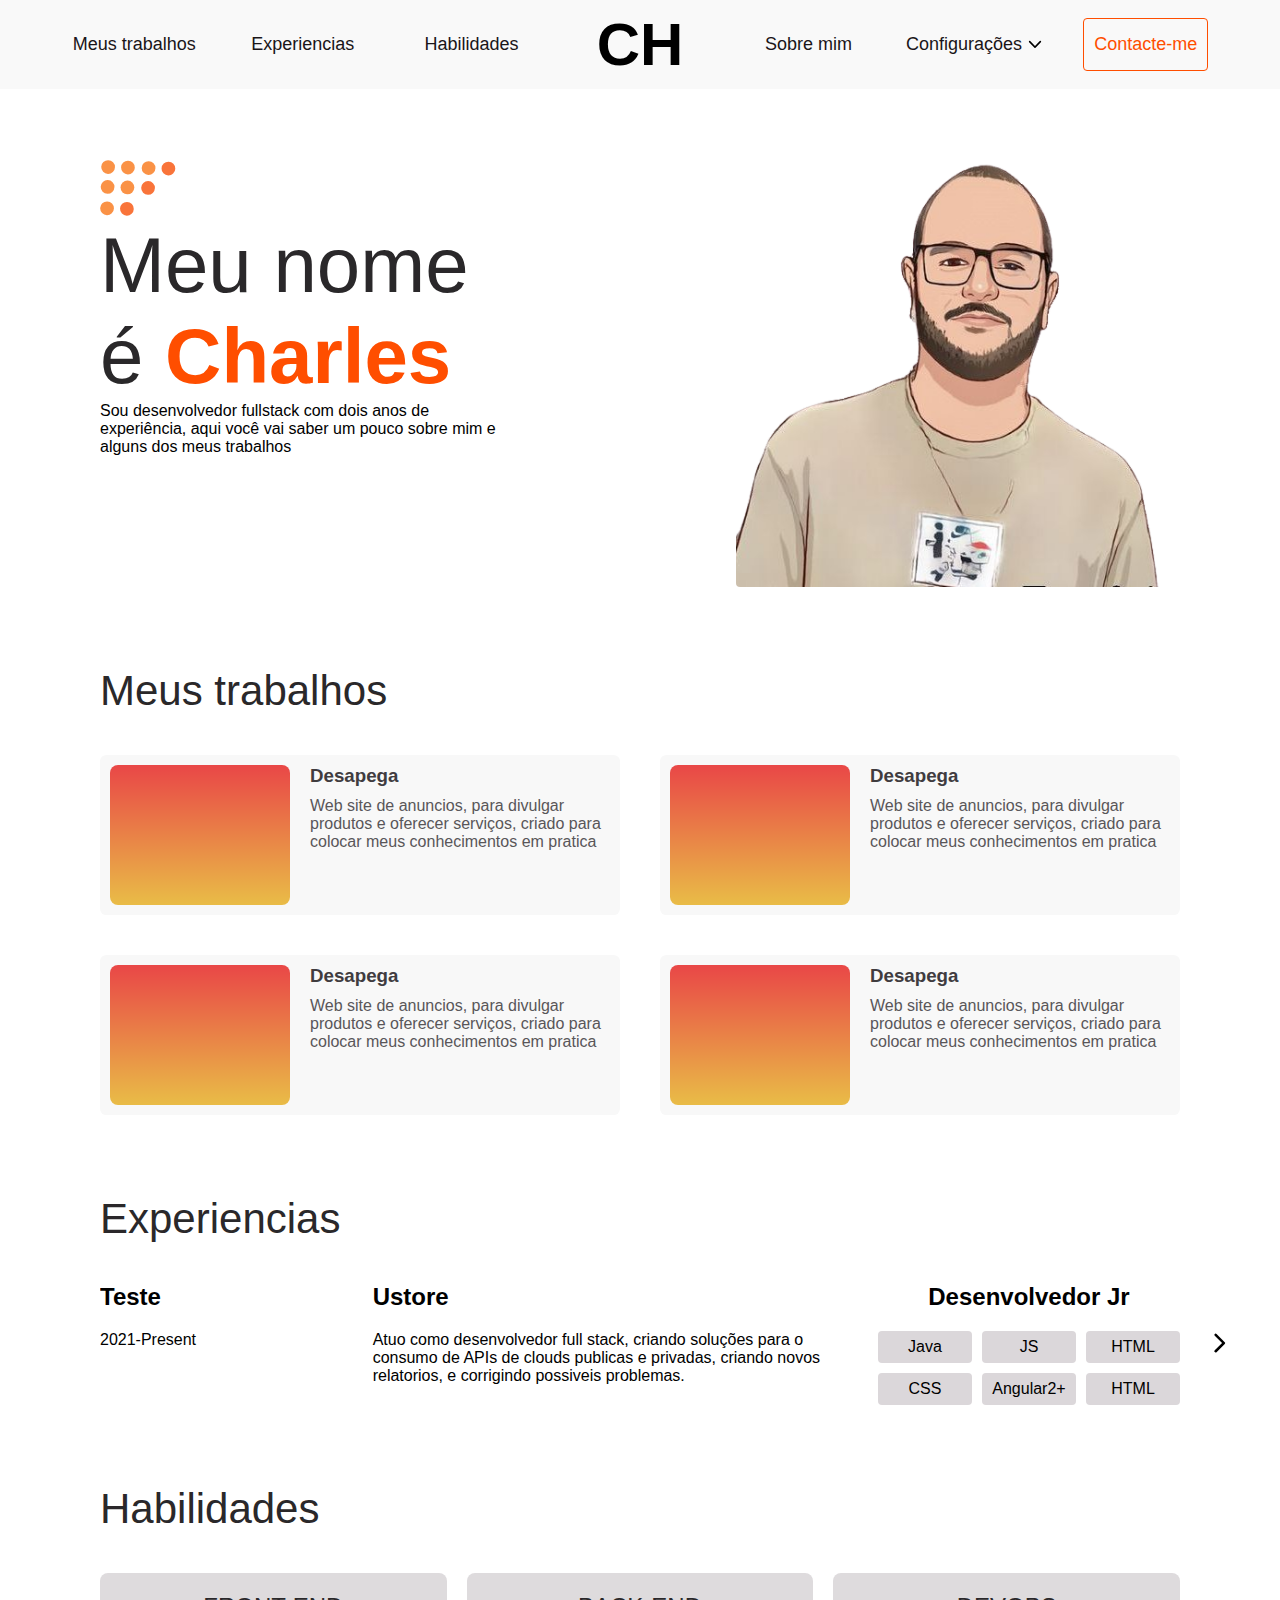
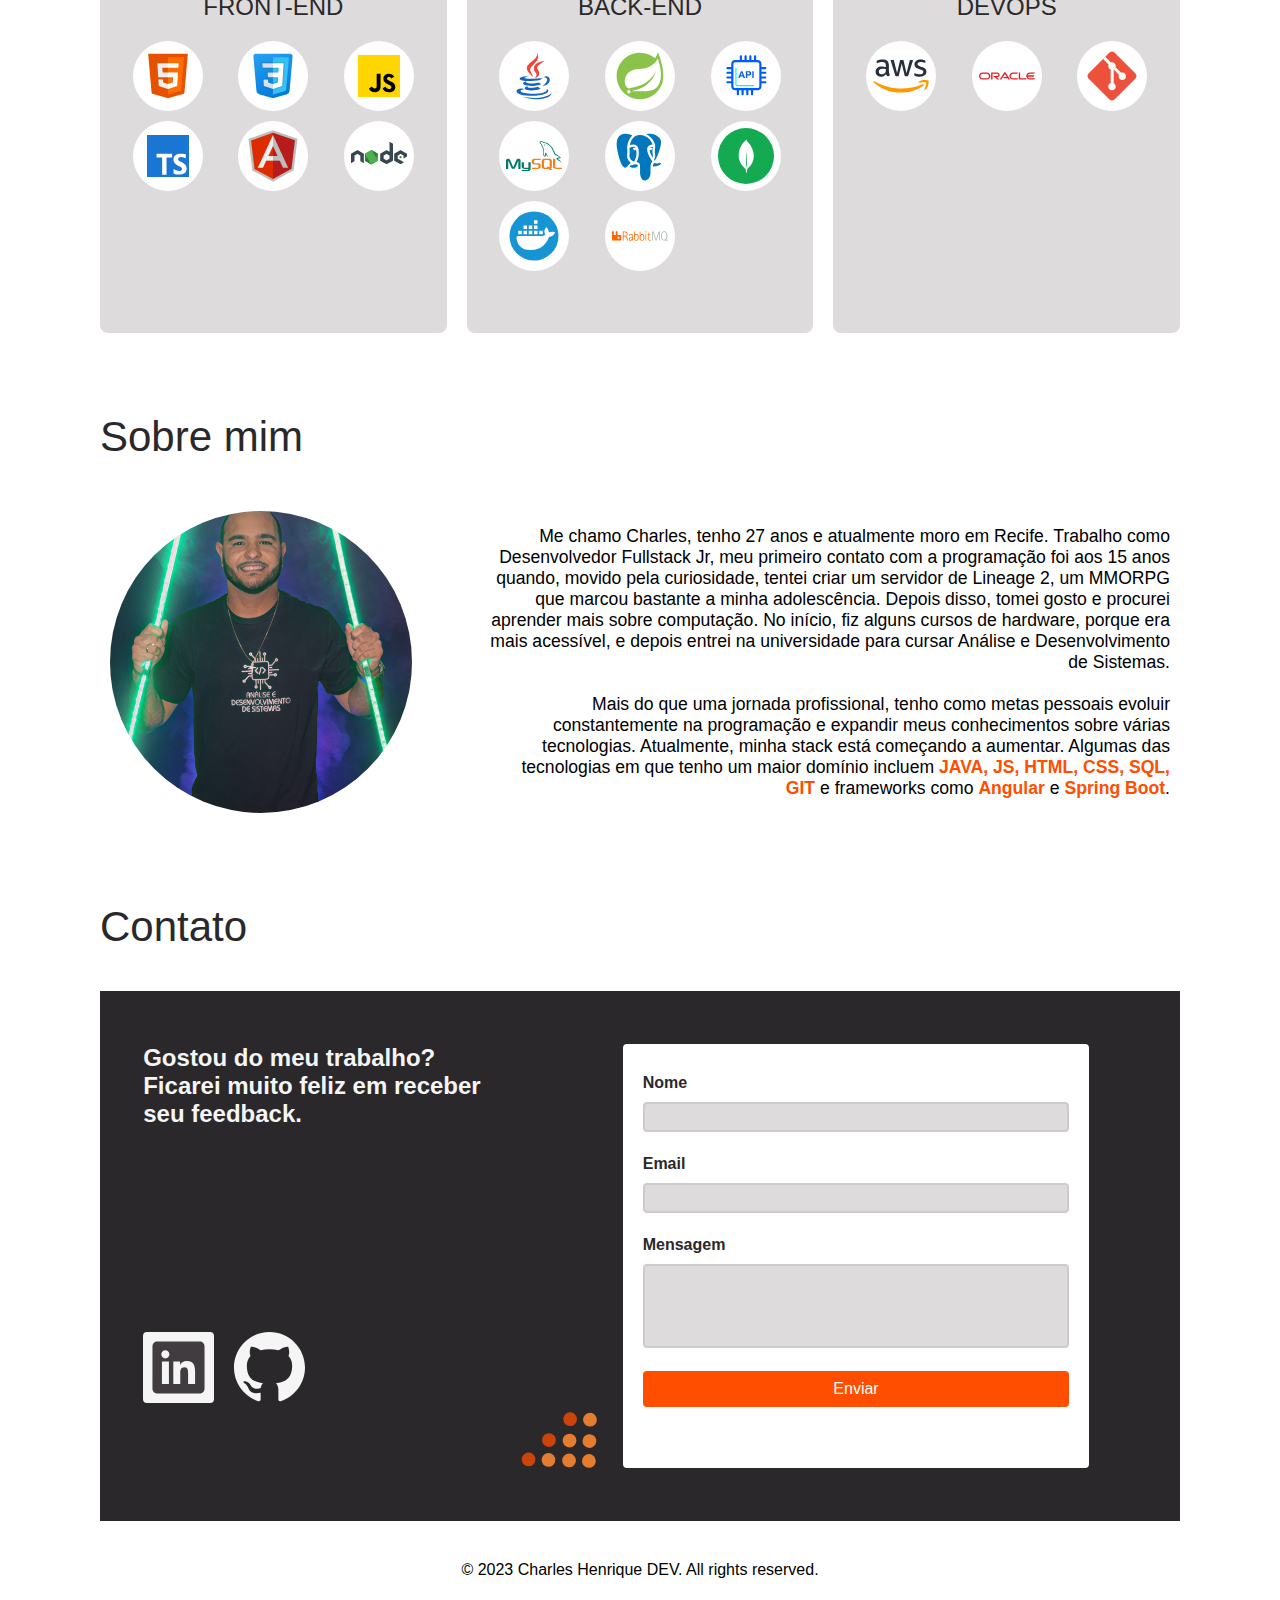
<file: index.html>
<!DOCTYPE html>
<html lang="en">

<head>
    <meta charset="UTF-8">
    <meta name="viewport" content="width=device-width, initial-scale=1.0">
    <title>Document</title>
    <link rel="stylesheet" href="./css/style.css">
    <script src="./js/script.js" defer></script>
</head>


<body>
    <!--Header page and menu-->
    <header>
        <div class="menu">
            <ul>
                <li class="decoration-line" onclick="selectedMenu()">
                    <a href="#section-works">Meus trabalhos</a>
                </li>
                <li class="decoration-line"  onclick="selectedMenu()">
                    <a href="#experiences">Experiencias</a>
                </li>
                <li class="decoration-line"  onclick="selectedMenu()">
                    <a href="#skills">Habilidades</a>
                </li>
                <li>
                    <a href="">CH</a>
                </li>
                <li class="decoration-line"  onclick="selectedMenu()">
                    <a href="#about-me">Sobre mim</a>
                </li>
                <li class="decoration-line"  onclick="selectedMenu()">
                    <a href="">Configurações <img src="./icons/down.svg" alt=""></a>
                </li>
                <li>
                    <div class="btn-contact btn1">
                        <a href="#contact">Contacte-me</a>
                    </div>
                </li>
            </ul>
        </div>
    </header>

    <!--Main page-->
    <main class="content">
        <!--Page Description-->
        <section class="page-description">
            <div class="title">
                <h1>Meu nome é <h1>Charles</h1>
                </h1>
                <p>Sou desenvolvedor fullstack com dois anos de experiência, aqui você vai saber um pouco sobre mim e
                    alguns dos meus trabalhos</p>
            </div>
            <div class="image">
                <img src="./img/my-photo.png" alt="">
            </div>
        </section>

        <!--My works-->
        <section class="grid-works" id="section-works">
            <div class="title-sections">
                <h2>Meus trabalhos</h2>
            </div>
            <div class="works-item" onclick="openModal()">
                <div class="image">
                    <!-- <img src="" alt=""> -->
                </div>
                <div class="description">
                    <h3>Desapega</h3>
                    <p>Web site de anuncios, para divulgar produtos e oferecer serviços, criado para colocar meus
                        conhecimentos em pratica</p>
                </div>
            </div>
            <div class="works-item" onclick="openModal()">
                <div class="image">
                    <!-- <img src="" alt=""> -->
                </div>
                <div class="description">
                    <h3>Desapega</h3>
                    <p>Web site de anuncios, para divulgar produtos e oferecer serviços, criado para colocar meus
                        conhecimentos em pratica</p>
                </div>
            </div>
            <div class="works-item" onclick="openModal()">
                <div class="image">
                    <!-- <img src="" alt=""> -->
                </div>
                <div class="description">
                    <h3>Desapega</h3>
                    <p>Web site de anuncios, para divulgar produtos e oferecer serviços, criado para colocar meus
                        conhecimentos em pratica</p>
                </div>
            </div>
            <div class="works-item" onclick="openModal()">
                <div class="image">
                    <!-- <img src="" alt=""> -->
                </div>
                <div class="description">
                    <h3>Desapega</h3>
                    <p>Web site de anuncios, para divulgar produtos e oferecer serviços, criado para colocar meus
                        conhecimentos em pratica</p>
                </div>
            </div>
        </section>

        <!--My Experiences-->
        <section class="grid-experiences" id="experiences">
            <div class="title-sections">
                <h2>Experiencias</h2>
            </div>
            <div class="carousel">
                <div class="return" id="prevBtn">
                    <a><img class="return-icon" src="./icons/down.svg" alt=""></a>
                </div>
                <div class="next" id="nextBtn">
                    <a><img class="next-icon" src="./icons/down.svg" alt=""></a>
                </div>
            
                <div class="cr">
                    <div class="experiences">
                        <div class="experiences-type">
                            <div>
                                <h2>Teste</h2>
                            </div>
                            <div>
                                <p>2021-Present</p>
                            </div>
                        </div>
                        <div class="experiences-description">
                            <div>
                                <h2>Ustore</h2>
                            </div>
                            <div>
                                <p>Atuo como desenvolvedor full stack, criando soluções para o consumo de APIs de clouds publicas e privadas, criando novos relatorios, e corrigindo possiveis problemas.</p>
                            </div>
                        </div>
                        <div class="experiences-tecnology">
                            <div>
                                <h2>Desenvolvedor Jr</h2>
                            </div>
                            <div class="buttons-tecnology">
                                <div>
                                    <span>Java</span>
                                </div>
                                <div>
                                    <span>JS</span>
                                </div>
                                <div>
                                    <span>HTML</span>
                                </div>
                                <div>
                                    <span>CSS</span>
                                </div>
                                <div>
                                    <span>Angular2+</span>
                                </div>
                                <div>
                                    <span>HTML</span>
                                </div>
                            </div>
                        </div>
                    </div>
                    <div class="experiences">
                        <div class="experiences-type">
                            <div>
                                <h2>Test2</h2>
                            </div>
                            <div>
                                <p>2021-Present</p>
                            </div>
                        </div>
                        <div class="experiences-description">
                            <div>
                                <h2>Ustore</h2>
                            </div>
                            <div>
                                <p>Atuo como desenvolvedor full stack, criando soluções para o consumo de APIs de clouds publicas e privadas, criando novos relatorios, e corrigindo possiveis problemas.</p>
                            </div>
                        </div>
                        <div class="experiences-tecnology">
                            <div>
                                <h2>Desenvolvedor Jr 3</h2>
                            </div>
                            <div class="buttons-tecnology">
                                <div>
                                    <span>Java</span>
                                </div>
                                <div>
                                    <span>JS</span>
                                </div>
                                <div>
                                    <span>HTML</span>
                                </div>
                                <div>
                                    <span>CSS</span>
                                </div>
                                <div>
                                    <span>Angular2+</span>
                                </div>
                                <div>
                                    <span>HTML</span>
                                </div>
                            </div>
                        </div>
                    </div>
                    <div class="experiences">
                        <div class="experiences-type">
                            <div>
                                <h2>Test3</h2>
                            </div>
                            <div>
                                <p>2021-Present</p>
                            </div>
                        </div>
                        <div class="experiences-description">
                            <div>
                                <h2>Ustore</h2>
                            </div>
                            <div>
                                <p>Atuo como desenvolvedor full stack, criando soluções para o consumo de APIs de clouds publicas e privadas, criando novos relatorios, e corrigindo possiveis problemas.</p>
                            </div>
                        </div>
                        <div class="experiences-tecnology">
                            <div>
                                <h2>Desenvolvedor Jr 3</h2>
                            </div>
                            <div class="buttons-tecnology">
                                <div>
                                    <span>Java</span>
                                </div>
                                <div>
                                    <span>JS</span>
                                </div>
                                <div>
                                    <span>HTML</span>
                                </div>
                                <div>
                                    <span>CSS</span>
                                </div>
                                <div>
                                    <span>Angular2+</span>
                                </div>
                                <div>
                                    <span>HTML</span>
                                </div>
                            </div>
                        </div>
                    </div>
                    <div class="experiences">
                        <div class="experiences-type">
                            <div>
                                <h2>Test4</h2>
                            </div>
                            <div>
                                <p>2021-Present</p>
                            </div>
                        </div>
                        <div class="experiences-description">
                            <div>
                                <h2>Ustore</h2>
                            </div>
                            <div>
                                <p>Atuo como desenvolvedor full stack, criando soluções para o consumo de APIs de clouds publicas e privadas, criando novos relatorios, e corrigindo possiveis problemas.</p>
                            </div>
                        </div>
                        <div class="experiences-tecnology">
                            <div>
                                <h2>Desenvolvedor Jr 3</h2>
                            </div>
                            <div class="buttons-tecnology">
                                <div>
                                    <span>Java</span>
                                </div>
                                <div>
                                    <span>JS</span>
                                </div>
                                <div>
                                    <span>HTML</span>
                                </div>
                                <div>
                                    <span>CSS</span>
                                </div>
                                <div>
                                    <span>Angular2+</span>
                                </div>
                                <div>
                                    <span>HTML</span>
                                </div>
                            </div>
                        </div>
                    </div>
                </div>
            </div>
        </section>

        <!--My skills-->
        <section class="grid-skills" id="skills">
            <div class="title-sections">
                <h2>Habilidades</h2>
            </div>
            <div class="card-skills">
                <div class="skill-item">
                    <div class="skill-title">
                        <h2>FRONT-END</h2>
                    </div>
                    <div class="stack-skill">
                        <div class="circle">
                            <img src="./icons/stack-front/html.svg" alt="HTML">
                        </div>
                        <div class="circle">
                            <img src="./icons/stack-front/css.svg" alt="CSS">
                        </div>
                        <div class="circle">
                            <img src="./icons/stack-front/js.svg" alt="JavaScript">
                        </div>
                        <div class="circle">
                            <img src="./icons/stack-front/typescript.svg" alt="TypeScript">
                        </div>
                        <div class="circle">
                            <img src="./icons/stack-front/angular.svg" alt="Angular">
                        </div>
                        <div class="circle">
                            <img src="./icons/stack-front/node.svg" alt="node">
                        </div>
                        
                    </div>
                </div>
                <div class="skill-item">
                    <div class="skill-title">
                        <h2>BACK-END</h2>
                    </div>
                    <div class="stack-skill">
                        <div class="circle">
                            <img src="./icons/stack-back-end/java.svg" alt="HTML">
                        </div>
                        <div class="circle">
                            <img src="./icons/stack-back-end/spring.svg" alt="SPRING">
                        </div>
                        <div class="circle">
                            <img src="./icons/stack-back-end/api.svg" alt="ApiRest">
                        </div>
                        <div class="circle">
                            <img src="./icons/stack-back-end/mysql.svg" alt="Mysql">
                        </div>
                        <div class="circle">
                            <img src="./icons/stack-back-end/pgsql.svg" alt="Pgsql">
                        </div>
                        <div class="circle">
                            <img src="./icons/stack-back-end/mongodb.svg" alt="Mongodb">
                        </div>
                        <div class="circle">
                            <img src="./icons/stack-back-end/docker.svg" alt="Docker">
                        </div>
                        <div class="circle">
                            <img src="./icons/stack-back-end/rabbit.svg" alt="Rabbit">
                        </div>
                        
                    </div>
                </div>
                <div class="skill-item">
                    <div class="skill-title">
                        <h2>DEVOPS</h2>
                    </div>
                    <div class="stack-skill">
                        <div class="circle">
                            <img src="./icons/stack-version/aws.svg" alt="node">
                        </div>
                        <div class="circle">
                            <img src="./icons/stack-version/oracle.svg" alt="node">
                        </div>
                        <div class="circle">
                            <img src="./icons/stack-version/git.svg" alt="node">
                        </div>
                    </div>
                </div>
            </div>
        </section>

        <!--About me-->
        <section class="grid-about-me" id="about-me">
            <div class="title-sections">
                <h2>Sobre mim</h2>
            </div>
            <div class="about-me-grid">
                <div class="card-my-image">
                    <div class="image">
                        <img src="./img/photo-about-me.jpg" alt="">
                    </div>
                </div>
                <div class="card-about-me">
                <p>Me chamo Charles, tenho 27 anos e atualmente moro em Recife. Trabalho como Desenvolvedor Fullstack Jr, meu primeiro contato com a programação foi aos 15 anos quando, movido pela curiosidade, tentei criar um servidor de Lineage 2, um MMORPG que marcou bastante a minha adolescência. Depois disso, tomei gosto e procurei aprender mais sobre computação.

               No início, fiz alguns cursos de hardware, porque era mais acessível, e depois entrei na universidade para cursar Análise e Desenvolvimento de Sistemas.</p>
                    <br>

                <p>Mais do que uma jornada profissional, tenho como metas pessoais evoluir constantemente na programação e expandir meus conhecimentos sobre várias tecnologias. Atualmente, minha stack está começando a aumentar. Algumas das tecnologias em que tenho um maior domínio incluem <span class="highlight">JAVA, JS, HTML, CSS, SQL, GIT</span> e frameworks como <span class="highlight">Angular</span> e <span class="highlight">Spring Boot</span>.</p>
                </div>
            </div>
        </section>

        <!--Contact me-->
        <section class="grid-contact" id="contact">
            <div class="title-sections">
                <h2>Contato</h2>
            </div>
            <div class="contact-card">
                <div class="contact-feedback">
                    <div class="title">
                        <h2>Gostou do meu trabalho? </h2>
                          <h2>Ficarei muito feliz em receber seu feedback.</h2>
                    </div>
                    <div class="icons">
                        <div>
                            <a href="https://www.linkedin.com/in/charles-henrique-5b432a143" target="_blank"><img src="./icons/linkedin.svg" alt=""></a>
                        </div>
                        <div>
                            <a href=""><img src="./icons/git.svg" alt=""></a>
                        </div>
                    </div>
                </div>
                <div class="form-content-card">
                    <div class="form-contact">
                        <div class="input-form">
                            <label for="">Nome</label>
                            <input type="text" name="" id="">
                        </div>
                        <div class="input-form">
                            <label for="">Email</label>
                            <input class="opa" type="text" name="" id="">
                        </div>
                        <div class="input-form">
                            <label for="">Mensagem</label>
                            <textarea id="mensagem" name="mensagem" rows="4" cols="50" required></textarea>
                        </div>
    
                        <div class="button-form">
                            <button>Enviar</button>
                        </div>
                    </div>
                </div>
            </div>
        </section>
    </main>

    <footer style="display: flex; align-items: center; justify-content: center; padding: 40px;">
        &copy; 2023 Charles Henrique DEV. All rights reserved.
    </footer>

    <!--Modal-->
    <div id="modal" class="modal">
        <div class="modal-content">
            <span class="close" onclick="closeModal()">&times;</span>
            <h2>Modal Title</h2>
            <p>Modal content goes here.</p>
        </div>
    </div>

    <div class="overlay"></div>
</body>

</html>
</file>
<file: css/style.css>
* {
  margin: 0;
  padding: 0;
  box-sizing: border-box;
  font-family: Rubik, sans-serif;
}

button{
  all: unset;
}

body {
  background: white;
}

:root {
  /*Reference colors*/
  --r1: #ff4e00;
  /* cor de referencia principal */

  /*Base colors*/
  --b1: #1a1518;
  --b2: #2a282a;
  --b3: #403c3f;
  --b4: #595659;
  --b5: #736c72;
  --b6: #8c828b;
  --b7: #b2aab1;
  --b8: #cfcace;
  --b9: #dbd7da;
  --b10: #dedbdd;
  --b11: #f5f5f5;
  --b12: #f5f5f5;
  --b13: #f8f8f8 80%;
}

/*Ver uma forma melhor de navegar entre as sessões depois*/
section {
  padding-top: 90px;
  margin-top: -70px;
}

.content {
  display: grid;
  grid-template-columns: 1fr;
  text-align: center;
  margin-left: 100px;
  margin-right: 100px;
  margin-top: 100px;
  gap: 60px;
}

.page-description .title::before {
  content: "";
  background: url("../icons/decoration-circle.svg");
  display: block;
  width: 100%;
  height: 60px;
  background-repeat: no-repeat;
}

header {
  text-align: center;
  display: grid;
  grid-template-columns: 1fr;
  padding-bottom: 40px;
}

.menu {
  position: fixed;
  width: 100vw;
  padding: 10px;
  background: #f9f9f9;
  z-index: 10;
}

.menu ul {
  list-style: none;
  display: grid;
  grid-template-columns: repeat(7, 1fr);
  align-items: center;
  justify-items: center;
  margin-left: 40px;
  margin-right: 40px;
}

.menu li a {
  position: relative;
  text-decoration: none;
  color: var(--b1);
  font-size: 18px;
  font-weight: normal;
}

.menu .decoration-line a::before {
  content: "";
  width: 0;
  height: 4px;
  background: var(--r1);
  position: absolute;
  bottom: 0;
  transition: width 0.3s ease;
}

.menu .decoration-line:hover a::before {
  width: 100%;
}

.menu .decoration-line.selected a::before{
  width: 100%;
}

.menu li:nth-child(4) a {
  text-decoration: none;
  color: #000;
  font-size: 60px;
  font-weight: 700;
}

.menu li:nth-child(6) a {
  display: flex;
  align-items: center;
  justify-content: center;
}


.menu li:nth-child(6) img {
  display: flex;
  align-items: center;
  justify-content: center;
  width: 16%;
}

.btn-contact {
  border: var(--r1) 1px solid;
  border-radius: 4px;
  padding: 15px 10px;
  display: block;

  position: relative;
}

.btn-contact::before {
  content: "";
  width: 100%;
  height: 100%;
  position: absolute;
  top: 0;
  left: 0;
  background-color: var(--r1);
  transition: 0.7s ease;
  z-index: 0;
}

.btn1::before {
  width: 0;
  height: 100%;
}

.btn1:hover::before {
  width: 100%;
}

.menu li .btn-contact a {
  color: var(--r1);
}

.menu li .btn-contact:hover a {
  color: white;
  transition: 0.7s ease;
}

.page-description {
  display: grid;
  grid-template-columns: 1fr 0.4fr 1fr;
}

.page-description img {
  width: 100%;
  height: 100%;
  object-fit: cover;
  border-radius: 4px;
  max-width: 438px;
  max-height: 438px;
}

.page-description .title {
  text-align: start;
  width: 90%;
}

.page-description .title h1 {
  font-size: 78px;
  font-weight: normal;
  color: var(--b3);
  display: inline;
}

.page-description .title h1 {
  color: var(--b2);
}

.page-description .title h1:nth-child(2) {
  content: "Charles";
  display: inline-block;
  font-size: 78px;
  font-weight: bold;
  color: var(--r1);
}

.page-description .image {
  grid-column: 3;
}

.grid-works .title-sections {
  grid-column: 1/-1;
}

.grid-works {
  display: grid;
  gap: 40px;
  grid-template-columns: 1fr 1fr;
}

.works-item {
  display: grid;
  grid-template-columns: 1fr 2fr;
  gap: 20px;
  background: var(--b13);
  border-radius: 0.4rem;
  cursor: pointer;
  padding: 10px;
}

.works-item:hover {
  box-shadow: 0px 2px 1px 1px rgba(170, 163, 163, 0.3);
}

.works-item .image {
  width: 180px;
  height: 140px;
  border-radius: 0.5rem;
  background: linear-gradient(180deg, #e94747 0%, #e9bc47 100%);
}

.works-item .description {
  text-align: start;
}

.works-item .description h3 {
  color: var(--b3);
  padding-bottom: 10px;
}

.works-item p {
  color: var(--b4);
}

/*Commons config*/

.title-sections {
  text-align: start;
  font-size: 42px;
  font-weight: 200;
}

.title-sections h2 {
  text-align: start;
  font-size: 42px;
  font-weight: normal;
  color: var(--b2);
}

.grid-experiences .title-sections {
  grid-column: 1/-1;
}

.grid-experiences {
  display: grid;
  gap: 40px;
  grid-template-columns: 1fr;
  position: relative;
}

.experiences {
  display: grid;
  grid-template-columns: 1fr 2fr 1fr;
  gap: 40px;
  justify-content: space-between;
}

.experiences-type {
  text-align: start;
}

.experiences-type div {
  padding-bottom: 20px;
}

.experiences-description {
  text-align: start;
}

.experiences-description div {
  padding-bottom: 20px;
}

.experiences-tecnology h2 {
  padding-bottom: 20px;
}

.buttons-tecnology {
  display: grid;
  grid-template-columns: 1fr 1fr 1fr;
  gap: 10px;
}

.buttons-tecnology div {
  display: flex;
  justify-content: center;
  align-items: center;
  width: 94px;
  height: 32px;
  background-color: var(--b9);
  border-radius: 4px;
}

.grid-about-me{
  display: grid;
  gap: 40px;
}

.about-me-grid{
  display: grid;
  grid-template-columns: 1fr 2fr;
  gap: 40px;
  align-items: center;
  padding: 10px;
}

.about-me-grid .card-my-image{
  width: 302px;
  height: 302px;
  min-width: 302px;
  min-height: 302px;
  display: flex;
  justify-content: center;
  align-items: center;
}

.card-my-image .image{
  width: 100%;
  height: 100%;
  border-radius: 50%;
  overflow: hidden;
}

.highlight {
  font-weight: bold;
  color: var(--r1);
}

.card-my-image .image img{
  width: 100%; /* Certifica-se de que a imagem preencha o círculo */
  height: 100%;
  object-fit: cover; 
}

.card-about-me{
  text-align: end;
  font-size: 1.1rem;
}

.grid-contact{
  display: grid;
  gap: 40px;
}

.contact-card{
  display: grid;
  grid-template-columns: 1fr 1.5fr;
  height: 530px;
  background-color: var(--b2);
  align-items: center;
  justify-items: center;
}

.form-contact{
  height: 100%;
  width: 90%;
  background-color: white;
  padding: 30px 20px 30px 20px;
  display: flex;
  flex-direction: column;
  border-radius: 4px;
}

.form-content-card{
  width: 80%;
  height: 80%;
  display: flex;
  align-items: center;
  justify-content: center;
  position: relative;
}


.form-content-card::before {
  content: "";
  background: url("../icons/decoration-circle.svg");
  display: block;
  width: 80px;
  height: 60px;
  background-repeat: no-repeat;
  position: absolute;
  bottom: 0%;
  right: 100%;
  transform: rotate(180deg);
}

.input-form{
  text-align: start;
  display: flex;
  flex-direction: column;
  padding-bottom: 23px;
}

.input-form label{
  color: var(--b2);
  font-weight: 600;
  padding-bottom: 10px;
}
.input-form input{
  background-color: var(--b10);
  border-radius: 4px;
  height: 30px;
  padding: 10px;
  border: 2px solid var(--b8);
      transition: border-color 0.3s ease;
}

.input-form textarea:focus,
.input-form input:focus {
  border: 2.5px solid var(--r1);
 
}


.input-form textarea{
  resize: none;
  background-color: var(--b10);
  border-radius: 4px;
  padding: 10px;
  border: 2px solid var(--b8);
  transition: border-color 0.3s ease;
}

textarea:focus-visible {
  outline: none; /* Removendo qualquer tipo de foco visual */
  /* Você pode adicionar outras propriedades aqui, se necessário */
}

 input:focus-visible {
  outline: none; /* Removendo qualquer tipo de foco visual */
  /* Você pode adicionar outras propriedades aqui, se necessário */
}

.button-form button{
  background-color: var(--r1);
  color: white;
  width: 100%;
  height: 36px;
  border-radius: 4px;
  transition: background-color 0.3s ease;
}

.button-form button:hover{
  cursor: pointer;
  box-shadow: 0px 2px 1px 1px rgba(170, 163, 163, 0.3);
}

.button-form button:hover{
  cursor: pointer;
  box-shadow: 0px 2px 1px 1px rgba(170, 163, 163, 0.3);
}

.button-form button:hover{
  cursor: pointer;
  box-shadow: 0px 2px 1px 1px rgba(170, 163, 163, 0.3);
}

.button-form button:active{
  background-color: #E64500;
}

.contact-feedback{
  display: grid;
  width: 80%;
  height: 80%;
}
.contact-feedback .title{
  text-align: start;
  padding-bottom: 20px;
  color: var(--b11);
}

.contact-feedback .icons{
  display: flex;
  gap: 20px;
  align-items: center;
}


/*Melhorar essa parte do codigo para diminuir repetiçõs, e observar outros cenarios em comum*/
.carousel {
  max-width: 100%;
  overflow: hidden;
}

.return {
  position: absolute;
  bottom: 14%;
  left: -60px;
  width: 40px;
  height: 40px;
  border-radius: 100%;
  display: flex;
  justify-content: center;
}

.next {
  position: absolute;
  bottom: 14%;
  right: -60px;
  width: 40px;
  height: 40px;

  border-radius: 100%;
  display: flex;
  justify-content: center;
}

.return-icon {
  cursor: pointer;
  transform: rotate(90deg);
  width: 100%;
  height: 100%;
}

.next-icon {
  cursor: pointer;
  transform: rotate(-90deg);
  width: 100%;
  height: 100%;
}

.carousel .experiences {
  min-width: 100%;
}

.cr {
  display: flex;
  transition: all 0.4s ease-in-out;
}


.circle{
  width: 70px;
  height: 70px;
  background: white;
  border-radius: 100%;
  display: flex;
  align-items: center;
  justify-content: center;
}

.circle img{
  width: 80%;
  height: 80%;
}

.circle:hover{
  transform: scale(1.2);
}

.grid-skills{
  display: grid;
  gap: 40px;
}


.card-skills{
  display: grid;
  grid-template-columns: 1fr 1fr 1fr;
  gap: 20px;
}

.skill-item{
  border-radius: 8px;
  background: var(--b10);
  padding: 20px;
  min-height: 360px;
}

.skill-title{
  padding-bottom: 20px;
}

.skill-title h2{
  color: var(--b2);
  font-weight: 500;
}

.stack-skill{
  display: grid;
  gap: 10px;
  grid-template-columns: 1fr 1fr 1fr;
  justify-items: center;
}


::-webkit-scrollbar {
  width: 8px;
}

::-webkit-scrollbar-track {
  box-shadow: inset 0 0 5px grey;
  border-radius: 2px;
}

::-webkit-scrollbar-thumb {
  background: var(--r1);
  border-radius: 6px;
}

::-webkit-scrollbar-thumb:hover {
  background: #b30000;
}

/*Modal*/
.modal {
  display: none;
  position: fixed;
  z-index: 1;
  left: 0;
  top: 0;
  width: 100%;
  height: 100%;
  overflow: auto;
  background-color: rgba(0, 0, 0, 0.5);
}

.overlay {
  display: none;
}

.no-scroll {
  overflow: hidden;
  width: 100%;
  height: 100%;
  top: 0;
  left: 0;
}

.modal-content {
  background-color: #fff;
  margin: 10% auto;
  padding: 20px;
  width: 50%;
  height: 50%;
  border-radius: 0.4rem;
}

.close {
  color: #aaa;
  float: right;
  font-size: 28px;
  font-weight: bold;
  cursor: pointer;
}

.close:hover,
.close:focus {
  color: #000;
  text-decoration: none;
  cursor: pointer;
}
</file>
